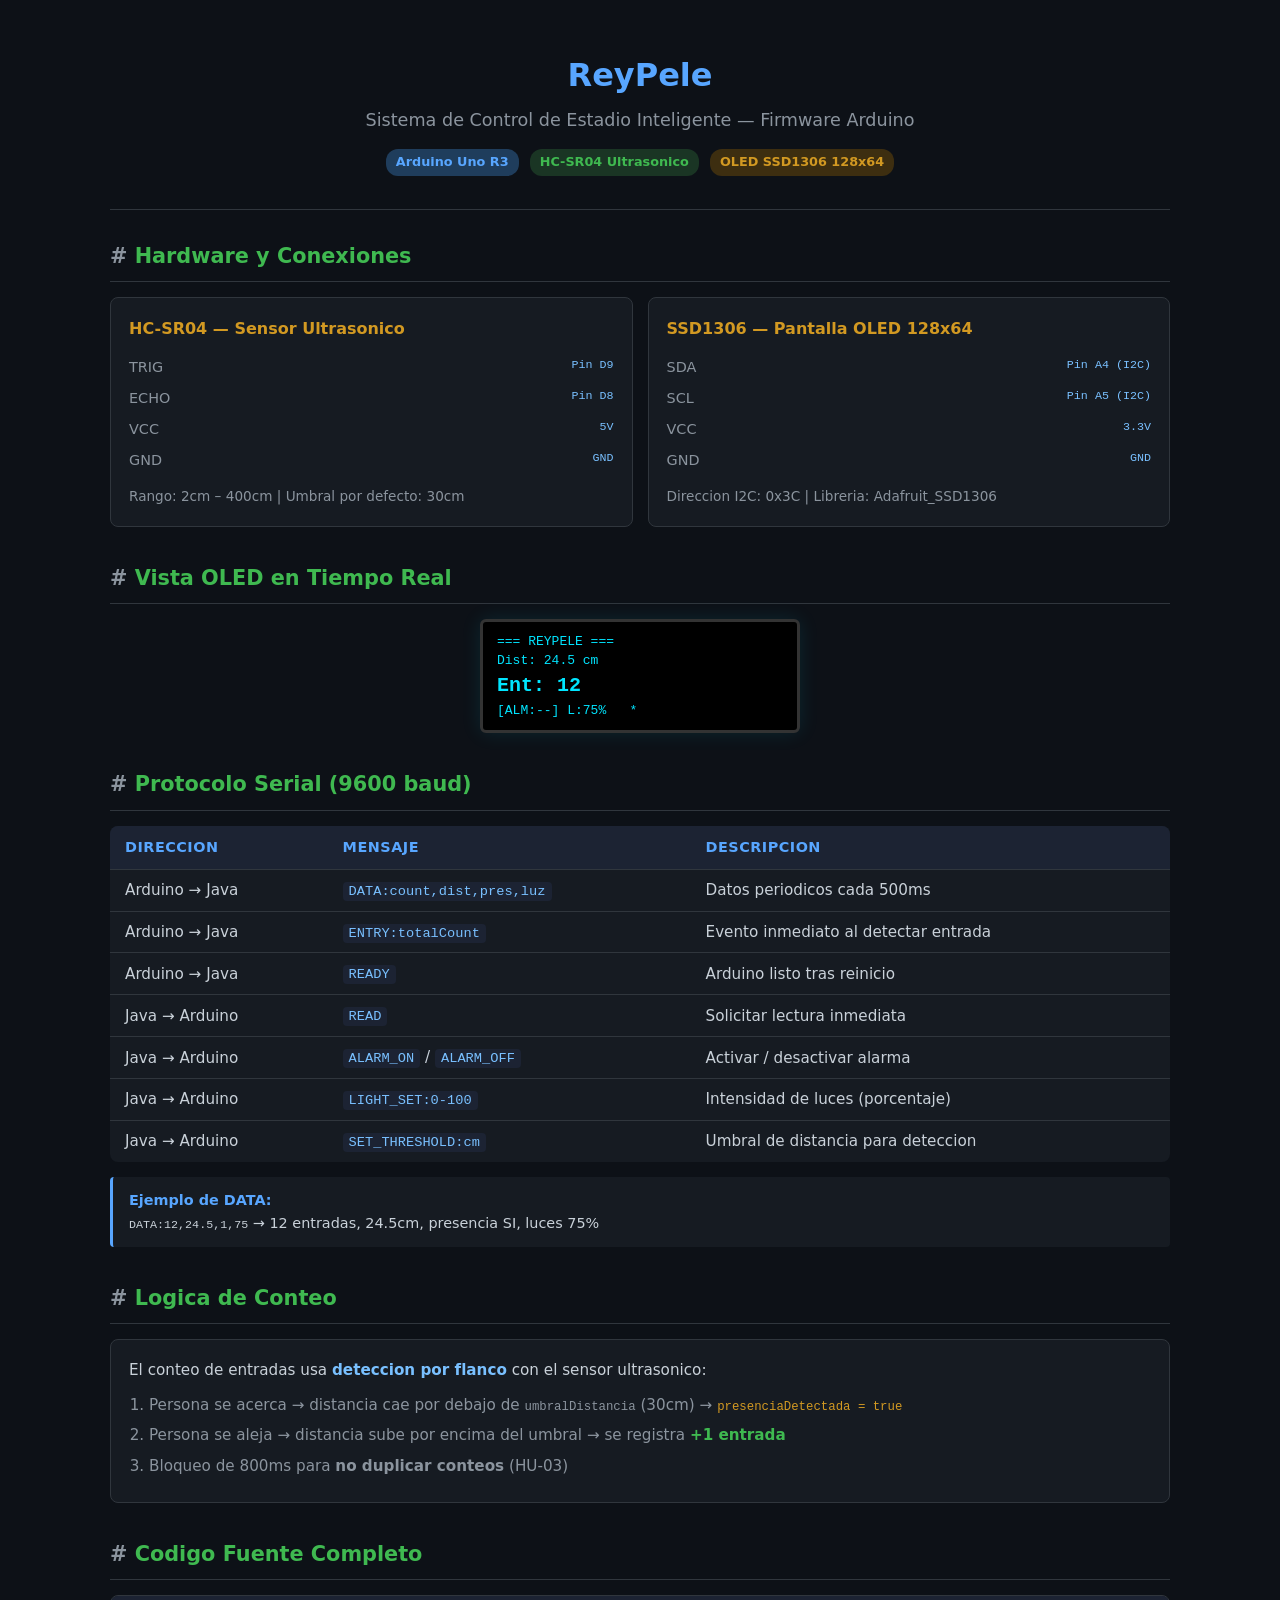
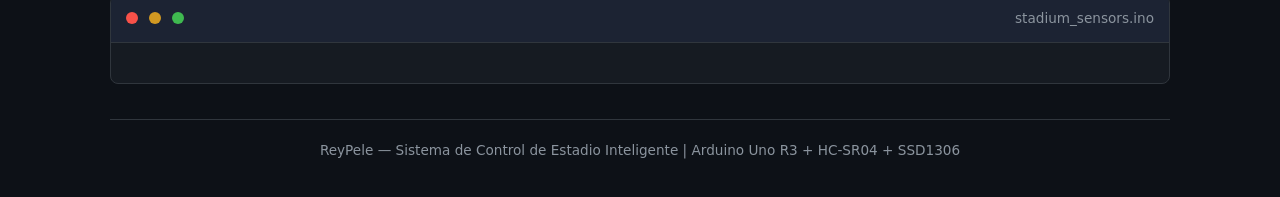
<file: docs/arduino_code.html>
<!DOCTYPE html>
<html lang="es">
<head>
<meta charset="UTF-8">
<meta name="viewport" content="width=device-width, initial-scale=1.0">
<title>ReyPele - Codigo Arduino</title>
<style>
  :root {
    --bg: #0d1117;
    --bg2: #161b22;
    --bg3: #1c2333;
    --border: #30363d;
    --text: #c9d1d9;
    --text-dim: #8b949e;
    --accent: #58a6ff;
    --green: #3fb950;
    --orange: #d29922;
    --red: #f85149;
    --purple: #bc8cff;
    --cyan: #79c0ff;
    --yellow: #e3b341;
  }
  * { margin:0; padding:0; box-sizing:border-box; }
  body {
    background: var(--bg);
    color: var(--text);
    font-family: 'Segoe UI', system-ui, -apple-system, sans-serif;
    line-height: 1.6;
    padding: 20px;
    max-width: 1100px;
    margin: 0 auto;
  }
  header {
    text-align: center;
    padding: 30px 20px;
    border-bottom: 1px solid var(--border);
    margin-bottom: 30px;
  }
  header h1 {
    font-size: 2em;
    color: var(--accent);
    margin-bottom: 5px;
  }
  header p { color: var(--text-dim); font-size: 1.1em; }
  .badge {
    display: inline-block;
    padding: 3px 10px;
    border-radius: 12px;
    font-size: 0.8em;
    font-weight: 600;
    margin: 3px;
  }
  .badge-blue   { background:#1f3d5c; color:var(--accent); }
  .badge-green  { background:#1a3524; color:var(--green); }
  .badge-orange { background:#3d2e10; color:var(--orange); }

  section { margin-bottom: 35px; }
  section h2 {
    color: var(--green);
    font-size: 1.3em;
    margin-bottom: 15px;
    padding-bottom: 8px;
    border-bottom: 1px solid var(--border);
  }
  section h2::before { content: "# "; color: var(--text-dim); }

  /* Tables */
  table {
    width: 100%;
    border-collapse: collapse;
    background: var(--bg2);
    border-radius: 8px;
    overflow: hidden;
  }
  th {
    background: var(--bg3);
    text-align: left;
    padding: 10px 15px;
    color: var(--accent);
    font-size: 0.9em;
    text-transform: uppercase;
    letter-spacing: 0.5px;
  }
  td {
    padding: 8px 15px;
    border-top: 1px solid var(--border);
    font-size: 0.95em;
  }
  td code {
    background: var(--bg3);
    padding: 2px 6px;
    border-radius: 4px;
    font-family: 'Cascadia Code','Fira Code','Consolas', monospace;
    font-size: 0.9em;
    color: var(--cyan);
  }

  /* Hardware cards */
  .hw-grid {
    display: grid;
    grid-template-columns: repeat(auto-fit, minmax(280px, 1fr));
    gap: 15px;
  }
  .hw-card {
    background: var(--bg2);
    border: 1px solid var(--border);
    border-radius: 8px;
    padding: 18px;
  }
  .hw-card h3 {
    color: var(--orange);
    margin-bottom: 10px;
    font-size: 1em;
  }
  .hw-card .pin-row {
    display: flex;
    justify-content: space-between;
    padding: 4px 0;
    font-size: 0.9em;
  }
  .hw-card .pin-label { color: var(--text-dim); }
  .hw-card .pin-value { color: var(--cyan); font-family: monospace; }

  /* Code block */
  .code-container {
    background: var(--bg2);
    border: 1px solid var(--border);
    border-radius: 8px;
    overflow: hidden;
  }
  .code-header {
    background: var(--bg3);
    padding: 10px 15px;
    display: flex;
    justify-content: space-between;
    align-items: center;
    border-bottom: 1px solid var(--border);
  }
  .code-header span { color: var(--text-dim); font-size: 0.85em; }
  .code-header .dot { display:inline-block; width:12px; height:12px; border-radius:50%; margin-right:6px; }
  .dot-r { background: var(--red); }
  .dot-y { background: var(--orange); }
  .dot-g { background: var(--green); }

  pre {
    padding: 20px;
    overflow-x: auto;
    font-family: 'Cascadia Code','Fira Code','Consolas', monospace;
    font-size: 0.85em;
    line-height: 1.7;
    counter-reset: line;
    tab-size: 2;
  }
  pre .line {
    display: block;
  }
  pre .line::before {
    counter-increment: line;
    content: counter(line);
    display: inline-block;
    width: 3em;
    margin-right: 1.5em;
    text-align: right;
    color: #484f58;
    border-right: 1px solid #30363d;
    padding-right: 1em;
    user-select: none;
  }

  /* Syntax tokens */
  .cmt     { color: #6a737d; font-style: italic; }
  .pre     { color: #f97583; }
  .kw      { color: #ff7b72; }
  .type    { color: var(--cyan); }
  .str     { color: #a5d6ff; }
  .num     { color: var(--purple); }
  .fn      { color: #d2a8ff; }
  .const-v { color: var(--orange); }
  .macro   { color: #ffa657; }

  /* OLED mockup */
  .oled-mockup {
    background: #000;
    border: 3px solid #333;
    border-radius: 6px;
    padding: 10px 14px;
    font-family: 'Courier New', monospace;
    font-size: 13px;
    color: #00e5ff;
    line-height: 1.5;
    max-width: 320px;
    margin: 15px auto;
    text-align: left;
    box-shadow: 0 0 20px rgba(0,229,255,0.1);
  }
  .oled-mockup .big { font-size: 20px; font-weight: bold; }

  footer {
    text-align: center;
    padding: 20px;
    color: var(--text-dim);
    font-size: 0.85em;
    border-top: 1px solid var(--border);
    margin-top: 30px;
  }
</style>
</head>
<body>

<header>
  <h1>ReyPele</h1>
  <p>Sistema de Control de Estadio Inteligente &mdash; Firmware Arduino</p>
  <div style="margin-top:12px">
    <span class="badge badge-blue">Arduino Uno R3</span>
    <span class="badge badge-green">HC-SR04 Ultrasonico</span>
    <span class="badge badge-orange">OLED SSD1306 128x64</span>
  </div>
</header>

<!-- =========== HARDWARE =========== -->
<section>
  <h2>Hardware y Conexiones</h2>
  <div class="hw-grid">
    <div class="hw-card">
      <h3>HC-SR04 &mdash; Sensor Ultrasonico</h3>
      <div class="pin-row"><span class="pin-label">TRIG</span> <span class="pin-value">Pin D9</span></div>
      <div class="pin-row"><span class="pin-label">ECHO</span> <span class="pin-value">Pin D8</span></div>
      <div class="pin-row"><span class="pin-label">VCC</span>  <span class="pin-value">5V</span></div>
      <div class="pin-row"><span class="pin-label">GND</span>  <span class="pin-value">GND</span></div>
      <p style="color:var(--text-dim); font-size:0.85em; margin-top:10px">
        Rango: 2cm &ndash; 400cm | Umbral por defecto: 30cm
      </p>
    </div>
    <div class="hw-card">
      <h3>SSD1306 &mdash; Pantalla OLED 128x64</h3>
      <div class="pin-row"><span class="pin-label">SDA</span>  <span class="pin-value">Pin A4 (I2C)</span></div>
      <div class="pin-row"><span class="pin-label">SCL</span>  <span class="pin-value">Pin A5 (I2C)</span></div>
      <div class="pin-row"><span class="pin-label">VCC</span>  <span class="pin-value">3.3V</span></div>
      <div class="pin-row"><span class="pin-label">GND</span>  <span class="pin-value">GND</span></div>
      <p style="color:var(--text-dim); font-size:0.85em; margin-top:10px">
        Direccion I2C: 0x3C | Libreria: Adafruit_SSD1306
      </p>
    </div>
  </div>
</section>

<!-- =========== OLED PREVIEW =========== -->
<section>
  <h2>Vista OLED en Tiempo Real</h2>
  <div class="oled-mockup">
    === REYPELE ===<br>
    Dist: 24.5 cm<br>
    <span class="big">Ent:  12</span><br>
    [ALM:--] L:75%&nbsp;&nbsp;&nbsp;*
  </div>
</section>

<!-- =========== PROTOCOLO =========== -->
<section>
  <h2>Protocolo Serial (9600 baud)</h2>

  <table>
    <thead>
      <tr><th>Direccion</th><th>Mensaje</th><th>Descripcion</th></tr>
    </thead>
    <tbody>
      <tr>
        <td>Arduino &rarr; Java</td>
        <td><code>DATA:count,dist,pres,luz</code></td>
        <td>Datos periodicos cada 500ms</td>
      </tr>
      <tr>
        <td>Arduino &rarr; Java</td>
        <td><code>ENTRY:totalCount</code></td>
        <td>Evento inmediato al detectar entrada</td>
      </tr>
      <tr>
        <td>Arduino &rarr; Java</td>
        <td><code>READY</code></td>
        <td>Arduino listo tras reinicio</td>
      </tr>
      <tr>
        <td>Java &rarr; Arduino</td>
        <td><code>READ</code></td>
        <td>Solicitar lectura inmediata</td>
      </tr>
      <tr>
        <td>Java &rarr; Arduino</td>
        <td><code>ALARM_ON</code> / <code>ALARM_OFF</code></td>
        <td>Activar / desactivar alarma</td>
      </tr>
      <tr>
        <td>Java &rarr; Arduino</td>
        <td><code>LIGHT_SET:0-100</code></td>
        <td>Intensidad de luces (porcentaje)</td>
      </tr>
      <tr>
        <td>Java &rarr; Arduino</td>
        <td><code>SET_THRESHOLD:cm</code></td>
        <td>Umbral de distancia para deteccion</td>
      </tr>
    </tbody>
  </table>

  <div style="margin-top:15px; padding:12px 16px; background:var(--bg2); border-left:3px solid var(--accent); border-radius:4px; font-size:0.9em;">
    <strong style="color:var(--accent)">Ejemplo de DATA:</strong><br>
    <code>DATA:12,24.5,1,75</code> &rarr; 12 entradas, 24.5cm, presencia SI, luces 75%
  </div>
</section>

<!-- =========== LOGICA =========== -->
<section>
  <h2>Logica de Conteo</h2>
  <div style="background:var(--bg2); border:1px solid var(--border); border-radius:8px; padding:18px; font-size:0.95em;">
    <p style="margin-bottom:10px">El conteo de entradas usa <strong style="color:var(--cyan)">deteccion por flanco</strong> con el sensor ultrasonico:</p>
    <ol style="padding-left:20px; color:var(--text-dim);">
      <li style="margin:6px 0">Persona se acerca &rarr; distancia cae por debajo de <code>umbralDistancia</code> (30cm) &rarr; <code style="color:var(--orange)">presenciaDetectada = true</code></li>
      <li style="margin:6px 0">Persona se aleja &rarr; distancia sube por encima del umbral &rarr; se registra <strong style="color:var(--green)">+1 entrada</strong></li>
      <li style="margin:6px 0">Bloqueo de 800ms para <strong>no duplicar conteos</strong> (HU-03)</li>
    </ol>
  </div>
</section>

<!-- =========== CODIGO =========== -->
<section>
  <h2>Codigo Fuente Completo</h2>
  <div class="code-container">
    <div class="code-header">
      <div>
        <span class="dot dot-r"></span>
        <span class="dot dot-y"></span>
        <span class="dot dot-g"></span>
      </div>
      <span>stadium_sensors.ino</span>
    </div>
    <pre id="codeBlock"></pre>
  </div>
</section>

<footer>
  ReyPele &mdash; Sistema de Control de Estadio Inteligente | Arduino Uno R3 + HC-SR04 + SSD1306
</footer>

<script>
const RAW_CODE = `// =====================================================================
// ReyPele - Sistema de Control de Estadio Inteligente
// Sensor: HC-SR04 (ultrasonico) | Pantalla: OLED SSD1306 128x64
//
// PROTOCOLO SERIAL (9600 baud):
//   Arduino -> Java (cada 500ms):  DATA:count,distance,presence,light
//   Arduino -> Java (por evento):  ENTRY:totalCount
//   Java -> Arduino (comandos):    ALARM_ON / ALARM_OFF
//                                  LIGHT_SET:0-100
//                                  SET_THRESHOLD:cm
//                                  READ
// =====================================================================

#include <Wire.h>
#include <Adafruit_GFX.h>
#include <Adafruit_SSD1306.h>

// --- Pantalla OLED ---
#define SCREEN_WIDTH 128
#define SCREEN_HEIGHT 64
#define OLED_RESET    -1
Adafruit_SSD1306 display(SCREEN_WIDTH, SCREEN_HEIGHT, &Wire, OLED_RESET);

// --- Pines HC-SR04 ---
const int TRIG_PIN = 9;
const int ECHO_PIN = 8;

// --- Variables sensor ---
long duration;
float distanceCm;

// --- Logica de conteo ---
int entryCount = 0;
bool presenciaDetectada = false;
float umbralDistancia = 30.0;       // cm para considerar "paso"
unsigned long tiempoBloqueo = 0;
const unsigned long BLOQUEO_MS = 800;

// --- Estados de actuadores (recibidos desde Java) ---
bool alarmActive = false;
int lightIntensity = 0;

// --- Envio periodico de datos ---
unsigned long lastDataSend = 0;
const unsigned long DATA_INTERVAL_MS = 500;

// =====================================================================
void setup() {
  Serial.begin(9600);

  if (!display.begin(SSD1306_SWITCHCAPVCC, 0x3C)) {
    pinMode(LED_BUILTIN, OUTPUT);
    while (true) {
      digitalWrite(LED_BUILTIN, HIGH); delay(200);
      digitalWrite(LED_BUILTIN, LOW);  delay(200);
    }
  }
  display.clearDisplay();
  display.setTextColor(SSD1306_WHITE);
  display.setTextSize(1);
  display.setCursor(0, 0);
  display.println("ReyPele Stadium");
  display.println("Iniciando...");
  display.display();
  delay(2000);

  pinMode(TRIG_PIN, OUTPUT);
  pinMode(ECHO_PIN, INPUT);

  Serial.println("READY");
}

// =====================================================================
void loop() {
  processSerialCommands();

  // Medir distancia con HC-SR04
  digitalWrite(TRIG_PIN, LOW);
  delayMicroseconds(2);
  digitalWrite(TRIG_PIN, HIGH);
  delayMicroseconds(10);
  digitalWrite(TRIG_PIN, LOW);

  duration = pulseIn(ECHO_PIN, HIGH, 30000);
  distanceCm = (duration == 0) ? 999.0 : duration * 0.0343 / 2.0;

  // Logica de conteo por flanco
  if (!presenciaDetectada && distanceCm < umbralDistancia) {
    presenciaDetectada = true;
  } else if (presenciaDetectada && distanceCm >= umbralDistancia) {
    if (millis() - tiempoBloqueo > BLOQUEO_MS) {
      entryCount++;
      tiempoBloqueo = millis();
      Serial.print("ENTRY:");
      Serial.println(entryCount);
    }
    presenciaDetectada = false;
  }

  if (millis() - lastDataSend >= DATA_INTERVAL_MS) {
    sendData();
    lastDataSend = millis();
  }

  updateDisplay();
  delay(100);
}

// =====================================================================
void processSerialCommands() {
  while (Serial.available() > 0) {
    String cmd = Serial.readStringUntil('\\n');
    cmd.trim();

    if (cmd == "ALARM_ON") {
      alarmActive = true;
    } else if (cmd == "ALARM_OFF") {
      alarmActive = false;
    } else if (cmd.startsWith("LIGHT_SET:")) {
      lightIntensity = constrain(cmd.substring(10).toInt(), 0, 100);
    } else if (cmd.startsWith("SET_THRESHOLD:")) {
      umbralDistancia = cmd.substring(14).toFloat();
    } else if (cmd == "READ") {
      sendData();
    }
  }
}

void sendData() {
  Serial.print("DATA:");
  Serial.print(entryCount);
  Serial.print(",");
  Serial.print(distanceCm, 1);
  Serial.print(",");
  Serial.print(presenciaDetectada ? 1 : 0);
  Serial.print(",");
  Serial.println(lightIntensity);
}

void updateDisplay() {
  display.clearDisplay();

  display.setTextSize(1);
  display.setCursor(0, 0);
  display.println("=== REYPELE ===");

  display.print("Dist: ");
  if (distanceCm >= 400) {
    display.println("---  cm");
  } else {
    display.print(distanceCm, 1);
    display.println(" cm");
  }

  display.setTextSize(2);
  display.setCursor(0, 24);
  display.print("Ent:");
  display.println(entryCount);

  display.setTextSize(1);
  display.setCursor(0, 48);
  display.print(alarmActive ? "[ALM:ON]" : "[ALM:--]");
  display.print(" L:");
  display.print(lightIntensity);
  display.print("%");

  if (presenciaDetectada) {
    display.setCursor(110, 0);
    display.print("*");
  }

  display.display();
}`;

function highlight(code) {
  const e = s => s.replace(/&/g,'&amp;').replace(/</g,'&lt;').replace(/>/g,'&gt;');
  let lines = code.split('\\n');
  return lines.map(raw => {
    let line = e(raw);
    // comments
    line = line.replace(/(\/\/.*)$/g, '<span class="cmt">$1</span>');
    // preprocessor
    line = line.replace(/^(\\s*)(#\\w+)/g, '$1<span class="pre">$2</span>');
    // strings
    line = line.replace(/"([^"]*)"/g, '<span class="str">"$1"</span>');
    // numbers
    line = line.replace(/\\b(\\d+\\.\\d+|0x[\\da-fA-F]+|\\d+)\\b/g, '<span class="num">$1</span>');
    // keywords
    line = line.replace(/\\b(void|int|float|bool|long|const|if|else|while|for|return|unsigned|true|false)\\b/g, '<span class="kw">$1</span>');
    // types
    line = line.replace(/\\b(String|Adafruit_SSD1306)\\b/g, '<span class="type">$1</span>');
    // Arduino constants
    line = line.replace(/\\b(HIGH|LOW|INPUT|OUTPUT|LED_BUILTIN|SSD1306_WHITE|SSD1306_SWITCHCAPVCC)\\b/g, '<span class="const-v">$1</span>');
    // function calls
    line = line.replace(/\\b([a-zA-Z_]\\w*)\\s*\\(/g, '<span class="fn">$1</span>(');
    return '<span class="line">' + line + '</span>';
  }).join('');
}

document.getElementById('codeBlock').innerHTML = highlight(RAW_CODE);
</script>
</body>
</html>
</file>
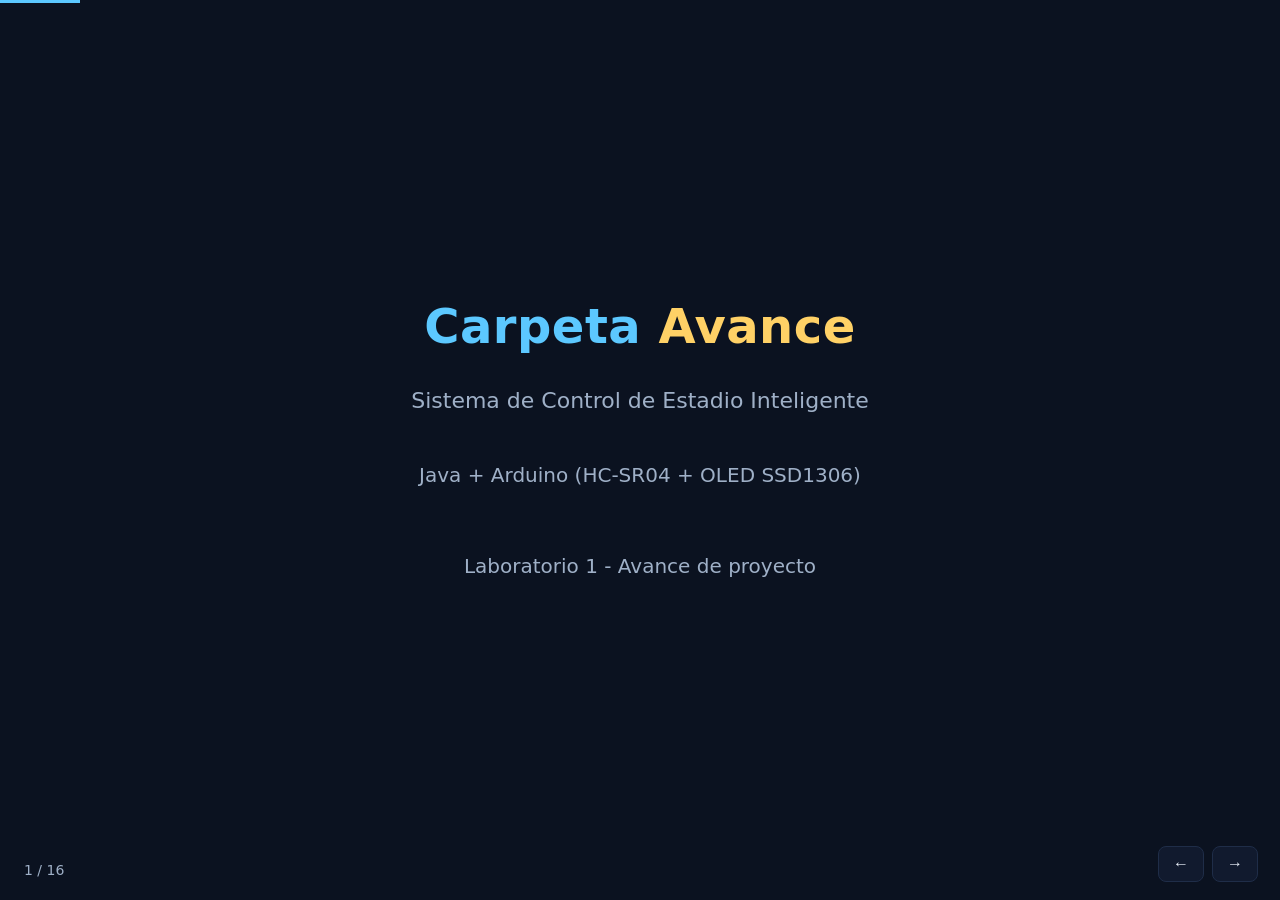
<file: Avance/docs/progreso_slides.html>
<!DOCTYPE html>
<html lang="es">
<head>
<meta charset="UTF-8" />
<meta name="viewport" content="width=device-width, initial-scale=1.0" />
<title>Avance - Sistema de Control de Estadio Inteligente</title>
<style>
  :root {
    --bg: #0b1220;
    --panel: #111a2e;
    --accent: #5cc8ff;
    --accent-2: #ffd166;
    --text: #e8eef7;
    --muted: #9fb0c7;
    --border: #1f2d48;
    --code-bg: #0a1426;
  }
  * { box-sizing: border-box; }
  html, body {
    margin: 0; padding: 0;
    height: 100%;
    background: var(--bg);
    color: var(--text);
    font-family: "Segoe UI", "Inter", system-ui, sans-serif;
    overflow: hidden;
  }
  .deck {
    position: relative;
    width: 100vw;
    height: 100vh;
  }
  .slide {
    position: absolute;
    inset: 0;
    padding: 60px 80px;
    display: none;
    flex-direction: column;
    justify-content: flex-start;
    animation: fade .35s ease;
    overflow: auto;
  }
  .slide.active { display: flex; }
  @keyframes fade { from { opacity: 0; transform: translateY(8px); } to { opacity: 1; transform: none; } }

  h1 {
    font-size: 48px;
    margin: 0 0 8px 0;
    color: var(--accent);
    letter-spacing: .5px;
  }
  h2 {
    font-size: 34px;
    margin: 0 0 24px 0;
    color: var(--accent);
    border-bottom: 2px solid var(--border);
    padding-bottom: 10px;
  }
  h3 {
    font-size: 22px;
    color: var(--accent-2);
    margin: 18px 0 8px 0;
  }
  p, li { font-size: 20px; line-height: 1.55; }
  ul { margin: 8px 0 8px 24px; }
  li { margin-bottom: 6px; }
  code, pre {
    font-family: "JetBrains Mono", Consolas, monospace;
    font-size: 16px;
  }
  pre {
    background: var(--code-bg);
    border: 1px solid var(--border);
    border-radius: 8px;
    padding: 14px 18px;
    overflow: auto;
    color: #d6e1f2;
  }
  .tag {
    display: inline-block;
    background: var(--panel);
    border: 1px solid var(--border);
    color: var(--accent);
    padding: 3px 10px;
    border-radius: 999px;
    font-size: 14px;
    margin-right: 6px;
  }
  .grid-2 {
    display: grid;
    grid-template-columns: 1fr 1fr;
    gap: 24px;
  }
  .grid-3 {
    display: grid;
    grid-template-columns: repeat(3, 1fr);
    gap: 18px;
  }
  .card {
    background: var(--panel);
    border: 1px solid var(--border);
    border-radius: 12px;
    padding: 18px 20px;
  }
  .card h3 { margin-top: 0; }
  .muted { color: var(--muted); }
  .center {
    align-items: center;
    justify-content: center;
    text-align: center;
  }
  .hero {
    font-size: 22px;
    color: var(--muted);
  }

  .nav {
    position: fixed;
    bottom: 18px; right: 22px;
    display: flex; gap: 8px;
    z-index: 10;
  }
  .nav button {
    background: var(--panel);
    color: var(--text);
    border: 1px solid var(--border);
    border-radius: 8px;
    padding: 8px 14px;
    font-size: 16px;
    cursor: pointer;
  }
  .nav button:hover { border-color: var(--accent); }
  .counter {
    position: fixed;
    bottom: 22px; left: 24px;
    color: var(--muted);
    font-size: 14px;
  }
  .progress {
    position: fixed;
    top: 0; left: 0;
    height: 3px;
    background: var(--accent);
    transition: width .3s ease;
  }
  .kbd {
    background: #1a243d;
    border: 1px solid var(--border);
    border-radius: 4px;
    padding: 1px 6px;
    font-family: monospace;
    font-size: 14px;
  }
  table { border-collapse: collapse; width: 100%; font-size: 17px; }
  th, td { text-align: left; padding: 8px 10px; border-bottom: 1px solid var(--border); }
  th { color: var(--accent-2); }
</style>
</head>
<body>
<div class="progress" id="progress"></div>
<div class="deck" id="deck">

  <!-- 1 Portada -->
  <section class="slide center">
    <h1>Carpeta <span style="color:var(--accent-2)">Avance</span></h1>
    <p class="hero">Sistema de Control de Estadio Inteligente</p>
    <p class="muted">Java + Arduino (HC-SR04 + OLED SSD1306)</p>
    <p class="muted" style="margin-top:40px">Laboratorio 1 - Avance de proyecto</p>
  </section>

  <!-- 2 Qué es -->
  <section class="slide">
    <h2>¿Que es Avance?</h2>
    <p>Modulo Java que se comunica con un Arduino via puerto serial para leer sensores, controlar actuadores y exponer el estado del estadio.</p>
    <div class="grid-3" style="margin-top:20px">
      <div class="card">
        <h3>Objetivo</h3>
        <p>Integrar hardware real (Arduino) con una aplicacion Java por capas.</p>
      </div>
      <div class="card">
        <h3>Entradas</h3>
        <p>Lectura de distancia, presencia, conteo de personas e intensidad de luz.</p>
      </div>
      <div class="card">
        <h3>Salidas</h3>
        <p>Consola interactiva, dashboard web en <code>:8080</code> y pantalla OLED en Arduino.</p>
      </div>
    </div>
  </section>

  <!-- 3 Hardware -->
  <section class="slide">
    <h2>Hardware</h2>
    <ul>
      <li><b>Arduino Uno R3</b> - microcontrolador ATmega328p.</li>
      <li><b>HC-SR04</b> - sensor ultrasonico (distancia / presencia).</li>
      <li><b>OLED SSD1306 128x64</b> - pantalla local de estado.</li>
      <li>LED integrado como indicador de fallo de pantalla.</li>
    </ul>
    <h3>Pines</h3>
    <pre>TRIG_PIN = 9
ECHO_PIN = 8
I2C OLED  = A4/A5 (SDA/SCL)</pre>
  </section>

  <!-- 4 Estructura -->
  <section class="slide">
    <h2>Estructura de la carpeta</h2>
<pre>Avance/
├── arduino/stadium_sensors/stadium_sensors.ino   # Firmware
├── docs/arduino_code.html                        # Codigo Arduino renderizado
├── historias_de_usuario.md                       # HU-01 .. HU-14
├── lib/jSerialComm-2.11.0.jar                    # Libreria serial
├── src/                                          # Fuente Java
│   ├── Main.java
│   ├── aplicacion/    StadiumController.java
│   ├── dominio/       Facade, Config, SensorData, actuator/, factory/,
│   │                  sensor/, strategy/
│   ├── infraestructura/ IHardwareComm, ArduinoSerialAdapter,
│   │                    SimulatorAdapter, ArduinoPortScanner
│   └── presentacion/  ConsoleUI, WebDashboardServer, DashboardHtml
└── out/                                          # .class compilados</pre>
  </section>

  <!-- 5 Arquitectura -->
  <section class="slide">
    <h2>Arquitectura por capas</h2>
    <div class="grid-2">
      <div class="card">
        <h3>Presentacion</h3>
        <p>Consola (<code>ConsoleUI</code>) + dashboard web (<code>WebDashboardServer</code> en <code>:8080</code>).</p>
      </div>
      <div class="card">
        <h3>Aplicacion</h3>
        <p><code>StadiumController</code> interpreta comandos: READ, LIGHT, ALARM, MODE, SET, STATUS, HELP, EXIT.</p>
      </div>
      <div class="card">
        <h3>Dominio</h3>
        <p><code>StadiumFacade</code> orquesta sensores, actuadores, config y estrategias de modo.</p>
      </div>
      <div class="card">
        <h3>Infraestructura</h3>
        <p><code>IHardwareComm</code> + adaptadores: Arduino real (serial) o simulador.</p>
      </div>
    </div>
  </section>

  <!-- 6 Dominio -->
  <section class="slide">
    <h2>Capa de Dominio</h2>
    <h3>Sensores</h3>
    <ul>
      <li><code>DistanceSensor</code> - distancia en cm + estado de presencia.</li>
      <li><code>EntryCounterSensor</code> - contador de personas en la puerta.</li>
    </ul>
    <h3>Actuadores</h3>
    <ul>
      <li><code>LightingZoneActuator</code> - intensidad por zona (0-100%).</li>
      <li><code>AlarmActuator</code> - activa/desactiva alarma.</li>
    </ul>
    <h3>Modelo comun</h3>
    <ul>
      <li><code>SensorData</code> parsea la trama <code>DATA:count,dist,pres,light</code>.</li>
      <li><code>StadiumConfig</code> guarda umbral de ocupacion y de distancia.</li>
    </ul>
  </section>

  <!-- 7 Aplicación -->
  <section class="slide">
    <h2>Capa de Aplicacion</h2>
    <p><code>StadiumController</code> es el cerebro de comandos. Convierte texto del operador en llamadas a la fachada.</p>
<pre>READ                       -> facade.readAllSensors()
LIGHT &lt;0-100|ON|OFF&gt;       -> facade.setLight(i)
ALARM ON|OFF               -> facade.setAlarm(bool)
MODE AUTO|MANUAL|EMERGENCY -> facade.changeMode(strategy)
SET THRESHOLD &lt;personas&gt;
SET DISTANCE  &lt;cm&gt;
STATUS / HELP / EXIT</pre>
    <p class="muted">Cada comando respeta el modo activo (por ejemplo, MANUAL bloquea automatizaciones).</p>
  </section>

  <!-- 8 Infraestructura -->
  <section class="slide">
    <h2>Capa de Infraestructura</h2>
    <div class="grid-2">
      <div class="card">
        <h3>IHardwareComm</h3>
        <p>Interfaz comun: <code>connect</code>, <code>readSensors</code>, <code>setAlarm</code>, <code>setLight</code>, <code>setThreshold</code>.</p>
      </div>
      <div class="card">
        <h3>ArduinoSerialAdapter</h3>
        <p>Comunicacion real con Arduino via <b>jSerialComm</b> a 9600 baud. Timeout 3s, reset 2s.</p>
      </div>
      <div class="card">
        <h3>SimulatorAdapter</h3>
        <p>Genera datos sinteticos para probar sin hardware (HU-14).</p>
      </div>
      <div class="card">
        <h3>ArduinoPortScanner</h3>
        <p>Autodeteccion de puerto (COMx, /dev/ttyACM*, /dev/ttyUSB*).</p>
      </div>
    </div>
  </section>

  <!-- 9 Presentación -->
  <section class="slide">
    <h2>Capa de Presentacion</h2>
    <ul>
      <li><b>ConsoleUI</b> - loop interactivo por teclado.</li>
      <li><b>WebDashboardServer</b> - servidor HTTP embebido en puerto <code>8080</code>, se abre en el navegador al iniciar.</li>
      <li><b>DashboardHtml</b> - plantilla HTML del tablero con el estado en vivo.</li>
    </ul>
    <p class="muted">El usuario ve dos vistas simultaneas: consola + tablero web.</p>
  </section>

  <!-- 10 Arduino -->
  <section class="slide">
    <h2>Firmware Arduino (<code>stadium_sensors.ino</code>)</h2>
    <ul>
      <li>Mide distancia con HC-SR04 cada ciclo.</li>
      <li>Detecta "paso" cuando el objeto se acerca y luego se aleja (bloqueo 800 ms anti-rebote).</li>
      <li>Emite evento <code>ENTRY:n</code> en cada conteo nuevo.</li>
      <li>Envia telemetria <code>DATA:...</code> cada 500 ms.</li>
      <li>Actualiza pantalla OLED con distancia, contador y estado de actuadores.</li>
    </ul>
  </section>

  <!-- 11 Protocolo -->
  <section class="slide">
    <h2>Protocolo serial (9600 baud)</h2>
    <h3>Arduino -> Java</h3>
<pre>READY                              // handshake de arranque
DATA:count,distance,presence,light // telemetria cada 500ms
ENTRY:totalCount                   // evento por paso detectado</pre>
    <h3>Java -> Arduino</h3>
<pre>READ                  // pide lectura inmediata
ALARM_ON / ALARM_OFF
LIGHT_SET:0-100
SET_THRESHOLD:cm      // umbral del sensor de distancia</pre>
  </section>

  <!-- 12 Patrones -->
  <section class="slide">
    <h2>Patrones de diseno aplicados</h2>
    <div class="grid-3">
      <div class="card">
        <h3>Facade</h3>
        <p><code>StadiumFacade</code> oculta la complejidad de sensores/actuadores/modos.</p>
      </div>
      <div class="card">
        <h3>Strategy</h3>
        <p><code>IStadiumModeStrategy</code> con variantes <b>Auto</b>, <b>Manual</b> y <b>Emergency</b>.</p>
      </div>
      <div class="card">
        <h3>Factory</h3>
        <p><code>DeviceFactory</code> -> <b>RealHardwareFactory</b> o <b>SimulatedHardwareFactory</b>.</p>
      </div>
      <div class="card">
        <h3>Adapter</h3>
        <p><code>ArduinoSerialAdapter</code> adapta jSerialComm a <code>IHardwareComm</code>.</p>
      </div>
      <div class="card">
        <h3>Observer (informal)</h3>
        <p>Eventos <code>ENTRY:</code> propagan cambios desde el Arduino.</p>
      </div>
      <div class="card">
        <h3>MVC por capas</h3>
        <p>Presentacion / Aplicacion / Dominio / Infraestructura.</p>
      </div>
    </div>
  </section>

  <!-- 13 Historias -->
  <section class="slide">
    <h2>Historias de usuario</h2>
    <table>
      <tr><th>ID</th><th>Descripcion</th><th>Estado</th></tr>
      <tr><td>HU-01</td><td>Leer sensores (READ)</td><td class="tag">Alcance lab</td></tr>
      <tr><td>HU-02</td><td>Mostrar datos en consola</td><td class="tag">Alcance lab</td></tr>
      <tr><td>HU-03</td><td>Contar entradas al estadio</td><td class="tag">Alcance lab</td></tr>
      <tr><td>HU-04 / HU-05</td><td>Control de luces (manual / auto)</td><td>Implementado</td></tr>
      <tr><td>HU-06 / HU-07</td><td>Alarma (manual / por sobreocupacion)</td><td>Implementado</td></tr>
      <tr><td>HU-08..11</td><td>Modos AUTO / MANUAL / EMERGENCY</td><td>Implementado</td></tr>
      <tr><td>HU-12</td><td>Configurar thresholds</td><td>Implementado</td></tr>
      <tr><td>HU-13</td><td>Hardware real</td><td class="tag">Alcance lab</td></tr>
      <tr><td>HU-14</td><td>Simulador</td><td>Implementado</td></tr>
    </table>
  </section>

  <!-- 14 Flujo -->
  <section class="slide">
    <h2>Flujo al iniciar</h2>
    <ol>
      <li><code>Main</code> pregunta: <b>1) Simulador</b> o <b>2) Arduino</b>.</li>
      <li>Si es Arduino, <code>ArduinoPortScanner</code> detecta el puerto.</li>
      <li>La fabrica crea el <code>IHardwareComm</code> correspondiente.</li>
      <li>Se instancia <code>StadiumFacade</code> + <code>StadiumController</code>.</li>
      <li>Arranca <code>WebDashboardServer</code> en <code>http://localhost:8080</code>.</li>
      <li>Arranca <code>ConsoleUI</code> - loop de comandos hasta <code>EXIT</code>.</li>
    </ol>
  </section>

  <!-- 15 Cómo correr -->
  <section class="slide">
    <h2>Como ejecutar</h2>
    <h3>Compilar</h3>
<pre>javac -cp "Avance/lib/jSerialComm-2.11.0.jar" \
      -d Avance/out $(find Avance/src -name "*.java")</pre>
    <h3>Ejecutar</h3>
<pre>java -cp "Avance/out:Avance/lib/jSerialComm-2.11.0.jar" Main</pre>
    <h3>Subir firmware</h3>
<pre>Arduino IDE -> abrir Avance/arduino/stadium_sensors/stadium_sensors.ino
             -> seleccionar Uno -> Upload</pre>
  </section>

  <!-- 16 Cierre -->
  <section class="slide center">
    <h1>Gracias</h1>
    <p class="hero">Preguntas y demo</p>
    <p class="muted" style="margin-top:40px">
      Navegacion: <span class="kbd">&larr;</span> <span class="kbd">&rarr;</span>
      &nbsp; o <span class="kbd">Espacio</span>
    </p>
  </section>

</div>

<div class="counter"><span id="cur">1</span> / <span id="tot">1</span></div>
<div class="nav">
  <button onclick="go(-1)">&larr;</button>
  <button onclick="go(1)">&rarr;</button>
</div>

<script>
  const slides = document.querySelectorAll('.slide');
  const total = slides.length;
  const curEl = document.getElementById('cur');
  const totEl = document.getElementById('tot');
  const progressEl = document.getElementById('progress');
  totEl.textContent = total;
  let idx = 0;

  function render() {
    slides.forEach((s, i) => s.classList.toggle('active', i === idx));
    curEl.textContent = idx + 1;
    progressEl.style.width = ((idx + 1) / total * 100) + '%';
  }

  function go(delta) {
    idx = Math.max(0, Math.min(total - 1, idx + delta));
    render();
  }

  document.addEventListener('keydown', (e) => {
    if (e.key === 'ArrowRight' || e.key === ' ' || e.key === 'PageDown') go(1);
    else if (e.key === 'ArrowLeft' || e.key === 'PageUp') go(-1);
    else if (e.key === 'Home') { idx = 0; render(); }
    else if (e.key === 'End')  { idx = total - 1; render(); }
  });

  render();
</script>
</body>
</html>
</file>
